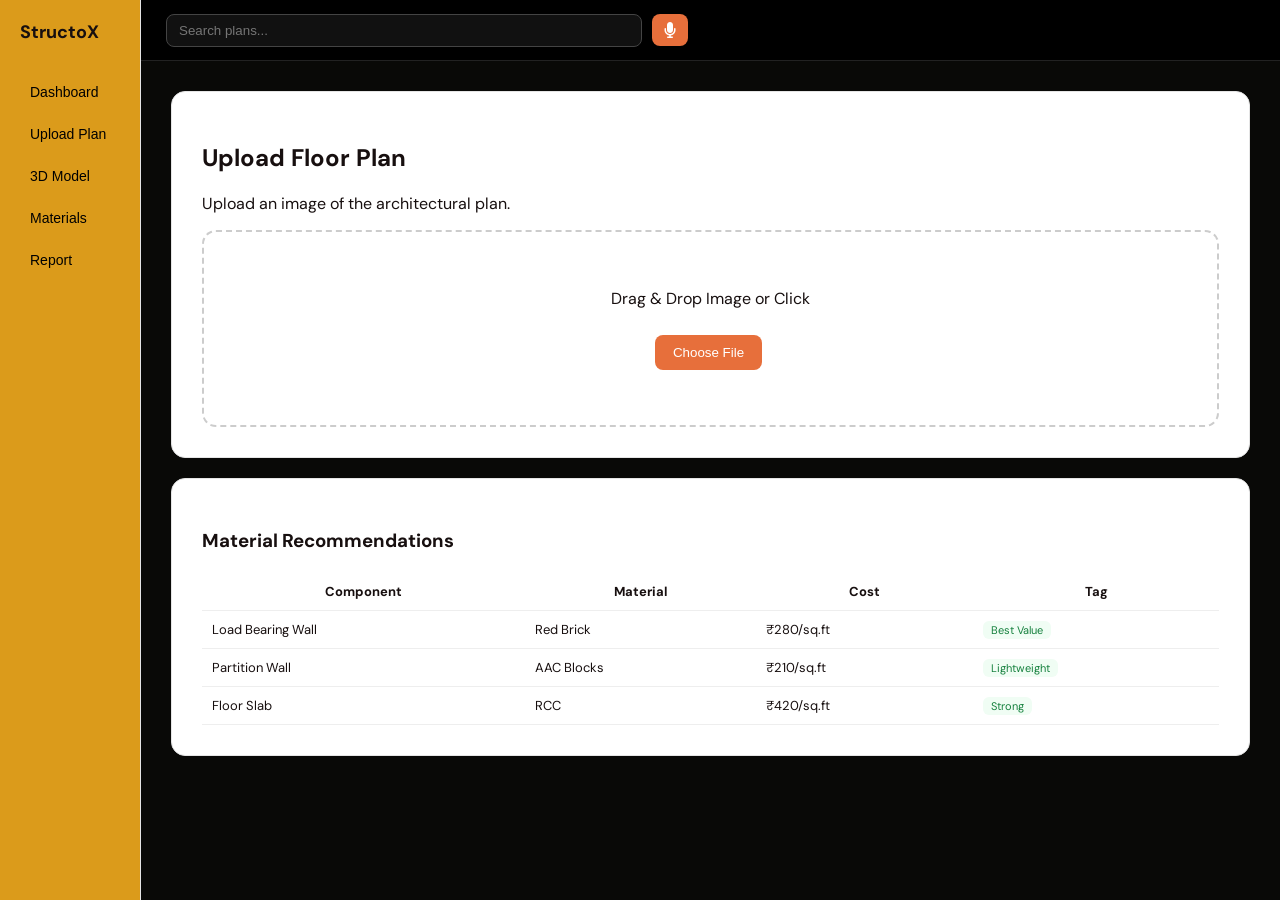
<file: templates/index.html>
<!DOCTYPE html>
<html lang="en">
<head>
<meta charset="UTF-8">
<meta name="viewport" content="width=device-width, initial-scale=1.0">
<title>StructoX — AI Structural Intelligence</title>

<link href="https://fonts.googleapis.com/css2?family=DM+Sans:wght@400;600;700&family=JetBrains+Mono:wght@400;600&display=swap" rel="stylesheet">
<link rel="stylesheet" href="https://cdnjs.cloudflare.com/ajax/libs/font-awesome/6.5.0/css/all.min.css">

<style>

body{
margin:0;
font-family:'DM Sans',sans-serif;
background:#090907;
color:#170f0f
}

.container{
display:flex;
min-height:100vh
}

.sidebar{
width: 100px;
background:#db9b1b;
border-right:1px solid #e5e5e5;
padding:20px
}

.logo{
font-weight:700;
font-size:18px;
margin-bottom:30px
}

.nav button{
display:block;
width:100%;
padding:10px;
border:none;
background:none;
text-align:left;
font-size:14px;
margin-bottom:6px;
border-radius:8px;
cursor:pointer
}

.nav button:hover{
background:#f3f3f3
}

.main{
flex:1;
display:flex;
flex-direction:column
}

.topbar{
height:60px;
background:#000;
border-bottom:1px solid #222;
display:flex;
align-items:center;
padding:0 25px;
gap:10px
}

.search{
padding:8px 12px;
border:1px solid #444;
border-radius:8px;
width:450px;
background:#111;
color:#fff
}

.content{
padding:30px
}

.card{
background:#fff;
border:1px solid #e5e5e5;
border-radius:14px;
padding:30px
}

.upload-box{
border:2px dashed #ccc;
border-radius:14px;
padding:40px;
text-align:center;
cursor:pointer
}

.upload-box:hover{
border-color:#e76f3b
}

.btn{
background:#e76f3b;
color:white;
border:none;
padding:10px 18px;
border-radius:8px;
cursor:pointer;
margin-top:10px
}

.preview{
margin-top:20px;
max-width:250px
}

.status{
margin-top:15px;
font-size:14px;
color:#666
}

.mic-btn{
display:flex;
align-items:center;
justify-content:center;
background:#e76f3b;
color:white;
border:none;
border-radius:8px;
padding:8px 12px;
cursor:pointer;
font-size:16px
}

.table{
width:100%;
border-collapse:collapse;
margin-top:20px
}

.table th,.table td{
padding:10px;
border-bottom:1px solid #eee;
font-size:13px
}

.tag{
font-size:11px;
background:#f0fdf4;
color:#15803d;
padding:2px 8px;
border-radius:6px
}

</style>
</head>

<body>

<div class="container">

<div class="sidebar">
<div class="logo">StructoX</div>

<div class="nav">
<button>Dashboard</button>
<button>Upload Plan</button>
<button>3D Model</button>
<button>Materials</button>
<button>Report</button>
</div>
</div>

<div class="main">

<div class="topbar">
<input class="search" placeholder="Search plans...">
<button class="mic-btn" onclick="startVoice()">
<i class="fa-solid fa-microphone"></i>
</button>
</div>

<div class="content">

<div class="card">

<h2>Upload Floor Plan</h2>
<p>Upload an image of the architectural plan.</p>

<div class="upload-box" id="drop">

<p>Drag & Drop Image or Click</p>

<input type="file" id="file" accept="image/*" hidden>

<button class="btn" onclick="document.getElementById('file').click()">
Choose File
</button>

<img id="preview" class="preview"/>

<div id="status" class="status"></div>

</div>
</div>

<div class="card" style="margin-top:20px">

<h3>Material Recommendations</h3>

<table class="table">

<thead>
<tr>
<th>Component</th>
<th>Material</th>
<th>Cost</th>
<th>Tag</th>
</tr>
</thead>

<tbody>

<tr>
<td>Load Bearing Wall</td>
<td>Red Brick</td>
<td>₹280/sq.ft</td>
<td><span class="tag">Best Value</span></td>
</tr>

<tr>
<td>Partition Wall</td>
<td>AAC Blocks</td>
<td>₹210/sq.ft</td>
<td><span class="tag">Lightweight</span></td>
</tr>

<tr>
<td>Floor Slab</td>
<td>RCC</td>
<td>₹420/sq.ft</td>
<td><span class="tag">Strong</span></td>
</tr>

</tbody>
</table>
</div>

</div>
</div>
</div>

<script>

const fileInput=document.getElementById('file')
const preview=document.getElementById('preview')
const status=document.getElementById('status')
const drop=document.getElementById('drop')

fileInput.addEventListener('change',()=>{
    const file = fileInput.files[0];
    if(!file) return;

    // show preview first
    preview.src = URL.createObjectURL(file);

    // send to backend
    processImage(file);
});

drop.addEventListener('dragover',e=>{
e.preventDefault()
drop.style.borderColor="#e76f3b"
})

drop.addEventListener('dragleave',()=>{
drop.style.borderColor="#ccc"
})

drop.addEventListener('drop',e=>{
    e.preventDefault();

    const file = e.dataTransfer.files[0];
    fileInput.files = e.dataTransfer.files;

    preview.src = URL.createObjectURL(file);

    processImage(file); 
});

let recognition=null
let listening=false

function startVoice(){

const SpeechRecognition=window.SpeechRecognition||window.webkitSpeechRecognition

if(!SpeechRecognition){
alert("Voice recognition not supported in this browser")
return
}

if(!recognition){

recognition=new SpeechRecognition()

recognition.lang="en-US"
recognition.interimResults=false
recognition.maxAlternatives=1

recognition.onresult=function(event){

const text=event.results[0][0].transcript

document.querySelector(".search").value=text

}

recognition.onend=function(){

listening=false
document.querySelector(".mic-btn").style.background="#e76f3b"

}

recognition.onerror=function(){

listening=false
document.querySelector(".mic-btn").style.background="#e76f3b"

}

}

const micBtn=document.querySelector(".mic-btn")

if(listening){

recognition.stop()
listening=false
micBtn.style.background="#e76f3b"
return

}

recognition.start()
listening=true

micBtn.style.background="#ff3b30"

}
async function processImage(file){

    const formData = new FormData();
    formData.append("file", file);

    status.innerText = "Processing with AI...";

    try{
        const response = await fetch("http://127.0.0.1:5000/process", {
            method: "POST",
            body: formData
        });

        const data = await response.json();

        // show processed image
        preview.src = data.image_url;

        status.innerText = "Walls detected: " + data.count;

    }catch(err){
        status.innerText = "Error processing image";
        console.error(err);
    }
}
</script>

</body>
</html>
</file>
